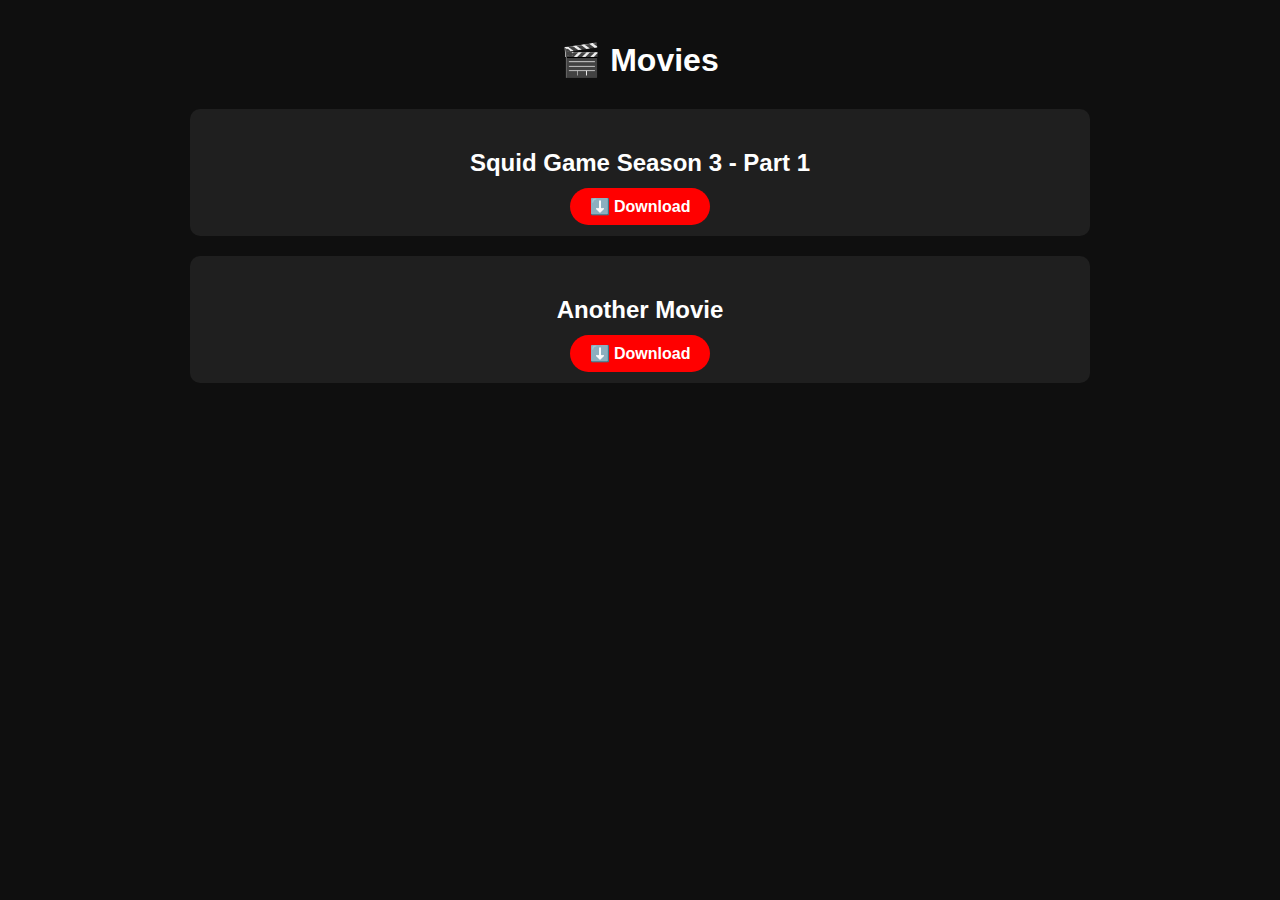
<file: Movie.html>
<!DOCTYPE html>
<html>
<head>
    <title>Movies - Harsh Hub</title>
    <style>
        body { background: #0f0f0f; color: #fff; font-family: Arial, sans-serif; margin: 0; }
        .container { max-width: 900px; margin: auto; padding: 20px; }
        h1 { text-align: center; margin-bottom: 30px; }
        .download-card { background: #1f1f1f; padding: 20px; margin-bottom: 20px; border-radius: 10px; text-align: center; }
        .download-card a { background: #ff0000; color: #fff; padding: 10px 20px; text-decoration: none; border-radius: 25px; font-weight: bold; }
        .download-card a:hover { background: #cc0000; }
    </style>
</head>
<body>
    <div class="container">
        <h1>🎬 Movies</h1>

        <div class="download-card">
            <h2>Squid Game Season 3 - Part 1</h2>
            <a href="Squid_Game_S3_Part1.mp4" download>⬇️ Download</a>
        </div>

        <div class="download-card">
            <h2>Another Movie</h2>
            <a href="movie2.mp4" download>⬇️ Download</a>
        </div>
    </div>
</body>
</html>
</file>
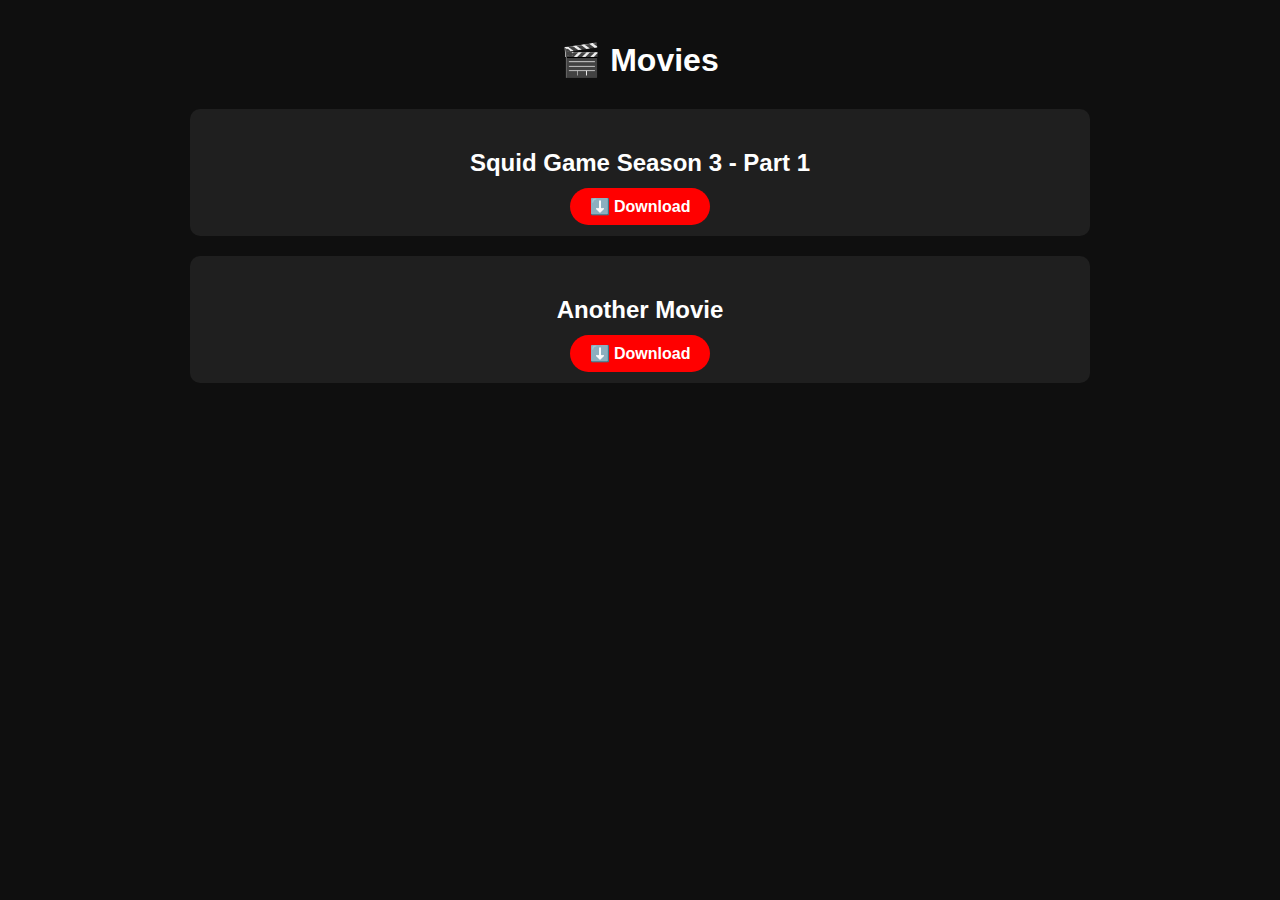
<file: Movies.html>
<!DOCTYPE html>
<html>
<head>
    <title>Movies - Harsh Hub</title>
    <style>
        body { background: #0f0f0f; color: #fff; font-family: Arial, sans-serif; margin: 0; }
        .container { max-width: 900px; margin: auto; padding: 20px; }
        h1 { text-align: center; margin-bottom: 30px; }
        .download-card { background: #1f1f1f; padding: 20px; margin-bottom: 20px; border-radius: 10px; text-align: center; }
        .download-card a { background: #ff0000; color: #fff; padding: 10px 20px; text-decoration: none; border-radius: 25px; font-weight: bold; }
        .download-card a:hover { background: #cc0000; }
    </style>
</head>
<body>
    <div class="container">
        <h1>🎬 Movies</h1>

        <div class="download-card">
            <h2>Squid Game Season 3 - Part 1</h2>
            <a href="Squid_Game_S3_Part1.mp4" download>⬇️ Download</a>
        </div>

        <div class="download-card">
            <h2>Another Movie</h2>
            <a href="movie2.mp4" download>⬇️ Download</a>
        </div>
    </div>
</body>
</html>
</file>
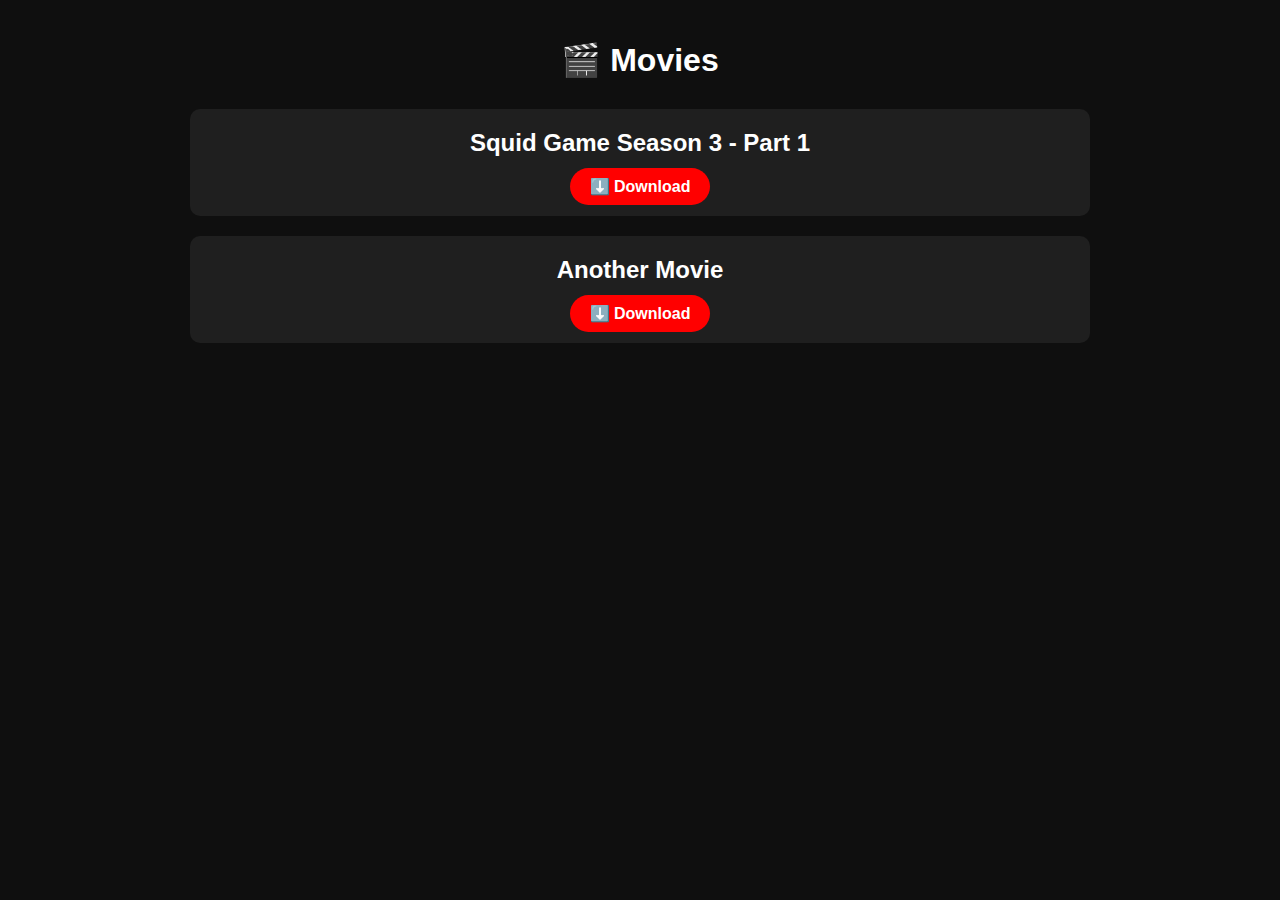
<file: movies.html>
<!DOCTYPE html>
<html>
<head>
    <title>Movies - Harsh Hub</title>
    <style>
        body {
            background: #0f0f0f;
            color: #fff;
            font-family: Arial, sans-serif;
            margin: 0;
        }
        .container {
            max-width: 900px;
            margin: auto;
            padding: 20px;
        }
        h1 {
            text-align: center;
            margin-bottom: 30px;
        }
        .download-card {
            background: #1f1f1f;
            padding: 20px;
            margin-bottom: 20px;
            border-radius: 10px;
            text-align: center;
        }
        .download-card h2 {
            margin-top: 0;
        }
        .download-card a {
            background: #ff0000;
            color: #fff;
            padding: 10px 20px;
            text-decoration: none;
            border-radius: 25px;
            font-weight: bold;
            transition: background 0.3s;
        }
        .download-card a:hover {
            background: #cc0000;
        }
    </style>
</head>
<body>
    <div class="container">
        <h1>🎬 Movies</h1>

        <div class="download-card">
            <h2>Squid Game Season 3 - Part 1</h2>
            <a href="Squid_Game_S3_Part1.mp4" download>⬇️ Download</a>
        </div>

        <div class="download-card">
            <h2>Another Movie</h2>
            <a href="movie2.mp4" download>⬇️ Download</a>
        </div>
    </div>
</body>
</html>
</file>
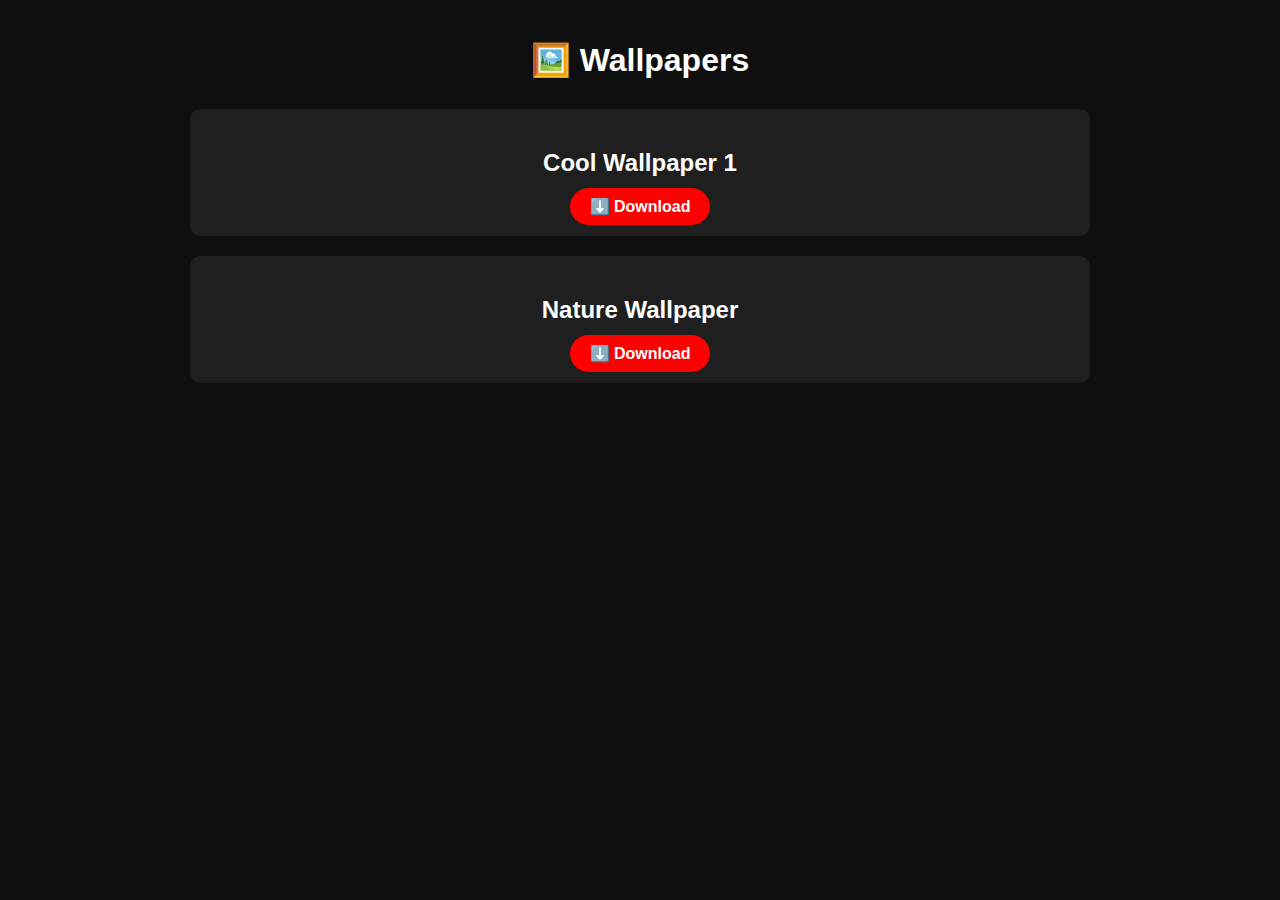
<file: Music.html>
<!DOCTYPE html>
<html>
<head>
    <title>Wallpapers - Harsh Hub</title>
    <style>
        body { background: #0f0f0f; color: #fff; font-family: Arial, sans-serif; margin: 0; }
        .container { max-width: 900px; margin: auto; padding: 20px; }
        h1 { text-align: center; margin-bottom: 30px; }
        .download-card { background: #1f1f1f; padding: 20px; margin-bottom: 20px; border-radius: 10px; text-align: center; }
        .download-card a { background: #ff0000; color: #fff; padding: 10px 20px; text-decoration: none; border-radius: 25px; font-weight: bold; }
        .download-card a:hover { background: #cc0000; }
    </style>
</head>
<body>
    <div class="container">
        <h1>🖼️ Wallpapers</h1>

        <div class="download-card">
            <h2>Cool Wallpaper 1</h2>
            <a href="one.jpg" download>⬇️ Download</a>
        </div>

        <div class="download-card">
            <h2>Nature Wallpaper</h2>
            <a href="two.jpg" download>⬇️ Download</a>
        </div>
    </div>
</body>
</html>
</file>
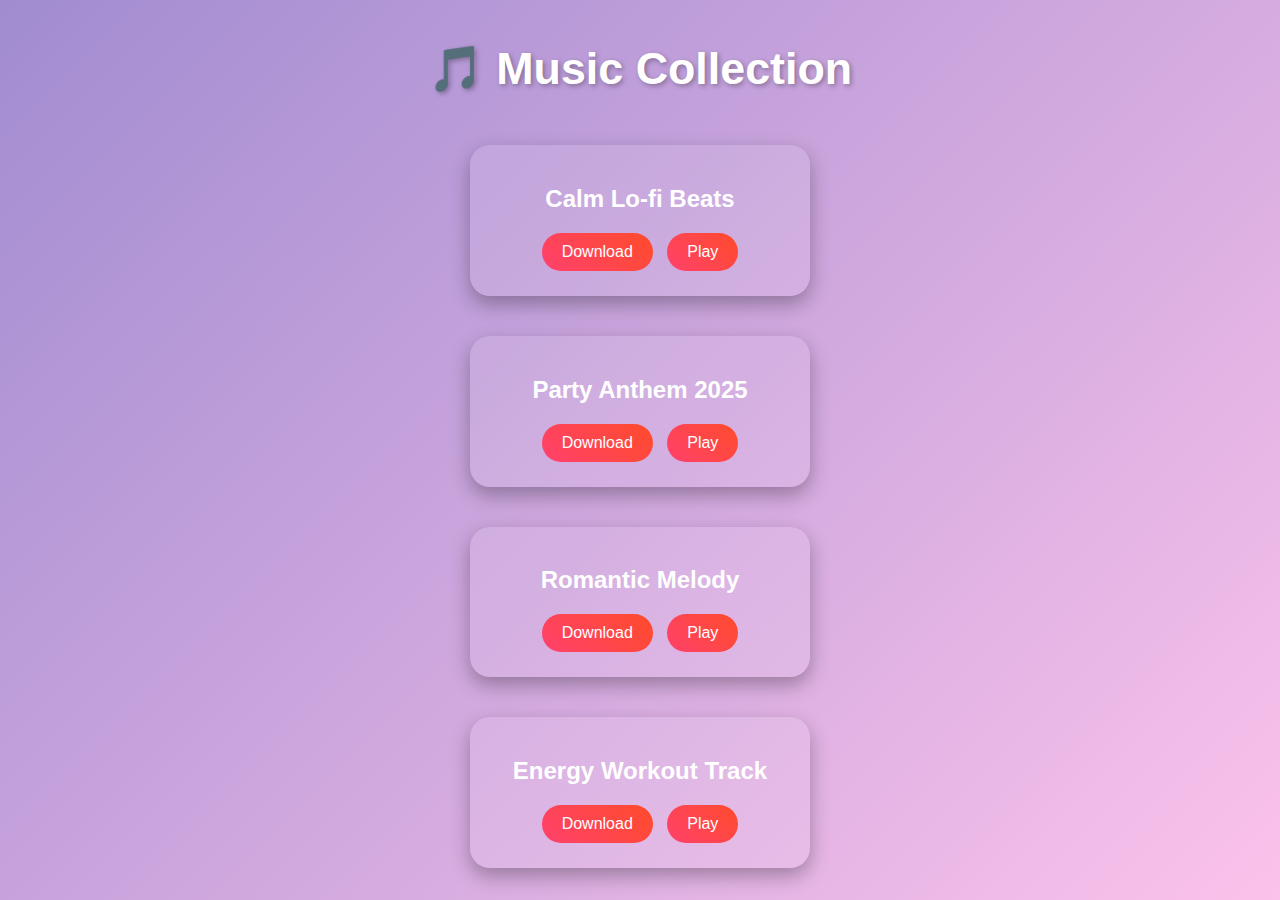
<file: music.html>
<!DOCTYPE html>
<html lang="en">
<head>
  <meta charset="UTF-8" />
  <meta name="viewport" content="width=device-width, initial-scale=1.0"/>
  <title>Music - Stylish Website</title>
  <style>
    body {
      margin: 0;
      padding: 0;
      font-family: 'Segoe UI', Tahoma, Geneva, Verdana, sans-serif;
      background: linear-gradient(135deg, #a18cd1, #fbc2eb);
      display: flex;
      flex-direction: column;
      justify-content: center;
      align-items: center;
      min-height: 100vh;
      text-align: center;
      color: #fff;
    }
    h1 {
      font-size: 2.8rem;
      margin-bottom: 30px;
      text-shadow: 2px 2px 5px rgba(0,0,0,0.3);
    }
    .music-card {
      background: rgba(255, 255, 255, 0.1);
      border-radius: 20px;
      padding: 20px;
      margin: 20px;
      width: 300px;
      box-shadow: 0 8px 20px rgba(0,0,0,0.3);
      transition: transform 0.3s, box-shadow 0.3s;
    }
    .music-card:hover {
      transform: scale(1.05);
      box-shadow: 0 12px 25px rgba(0,0,0,0.5);
    }
    .music-card h2 {
      font-size: 1.5rem;
      margin-bottom: 15px;
    }
    .btn {
      display: inline-block;
      padding: 10px 20px;
      font-size: 1rem;
      color: white;
      background: linear-gradient(45deg, #ff416c, #ff4b2b);
      border-radius: 30px;
      text-decoration: none;
      transition: transform 0.3s, box-shadow 0.3s;
      margin: 5px;
    }
    .btn:hover {
      transform: scale(1.08);
      box-shadow: 0 8px 20px rgba(0,0,0,0.4);
    }
  </style>
</head>
<body>
  <h1>🎵 Music Collection</h1>

  <div class="music-card">
    <h2>Calm Lo-fi Beats</h2>
    <a href="music1.mp3" class="btn" download>Download</a>
    <a href="music1.mp3" class="btn">Play</a>
  </div>

  <div class="music-card">
    <h2>Party Anthem 2025</h2>
    <a href="music2.mp3" class="btn" download>Download</a>
    <a href="music2.mp3" class="btn">Play</a>
  </div>

  <div class="music-card">
    <h2>Romantic Melody</h2>
    <a href="music3.mp3" class="btn" download>Download</a>
    <a href="music3.mp3" class="btn">Play</a>
  </div>

  <div class="music-card">
    <h2>Energy Workout Track</h2>
    <a href="music4.mp3" class="btn" download>Download</a>
    <a href="music4.mp3" class="btn">Play</a>
  </div>

</body>
</html>
</file>
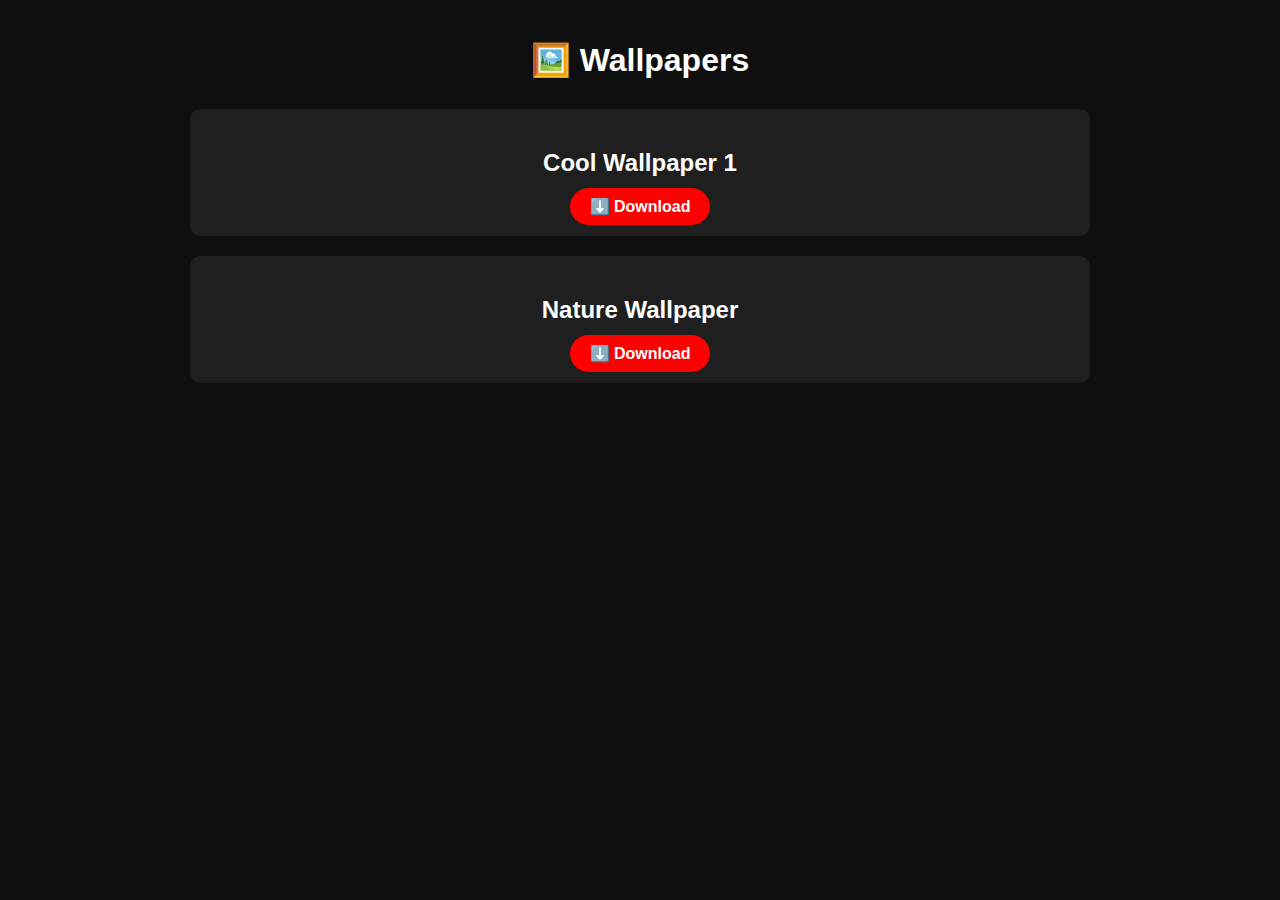
<file: wallpapers.html>
<!DOCTYPE html>
<html>
<head>
    <title>Wallpapers - Harsh Hub</title>
    <style>
        body { background: #0f0f0f; color: #fff; font-family: Arial, sans-serif; margin: 0; }
        .container { max-width: 900px; margin: auto; padding: 20px; }
        h1 { text-align: center; margin-bottom: 30px; }
        .download-card { background: #1f1f1f; padding: 20px; margin-bottom: 20px; border-radius: 10px; text-align: center; }
        .download-card a { background: #ff0000; color: #fff; padding: 10px 20px; text-decoration: none; border-radius: 25px; font-weight: bold; }
        .download-card a:hover { background: #cc0000; }
    </style>
</head>
<body>
    <div class="container">
        <h1>🖼️ Wallpapers</h1>

        <div class="download-card">
            <h2>Cool Wallpaper 1</h2>
            <a href="wallpaper1.jpg" download>⬇️ Download</a>
        </div>

        <div class="download-card">
            <h2>Nature Wallpaper</h2>
            <a href="wallpaper2.jpg" download>⬇️ Download</a>
        </div>
    </div>
</body>
</html>
</file>
